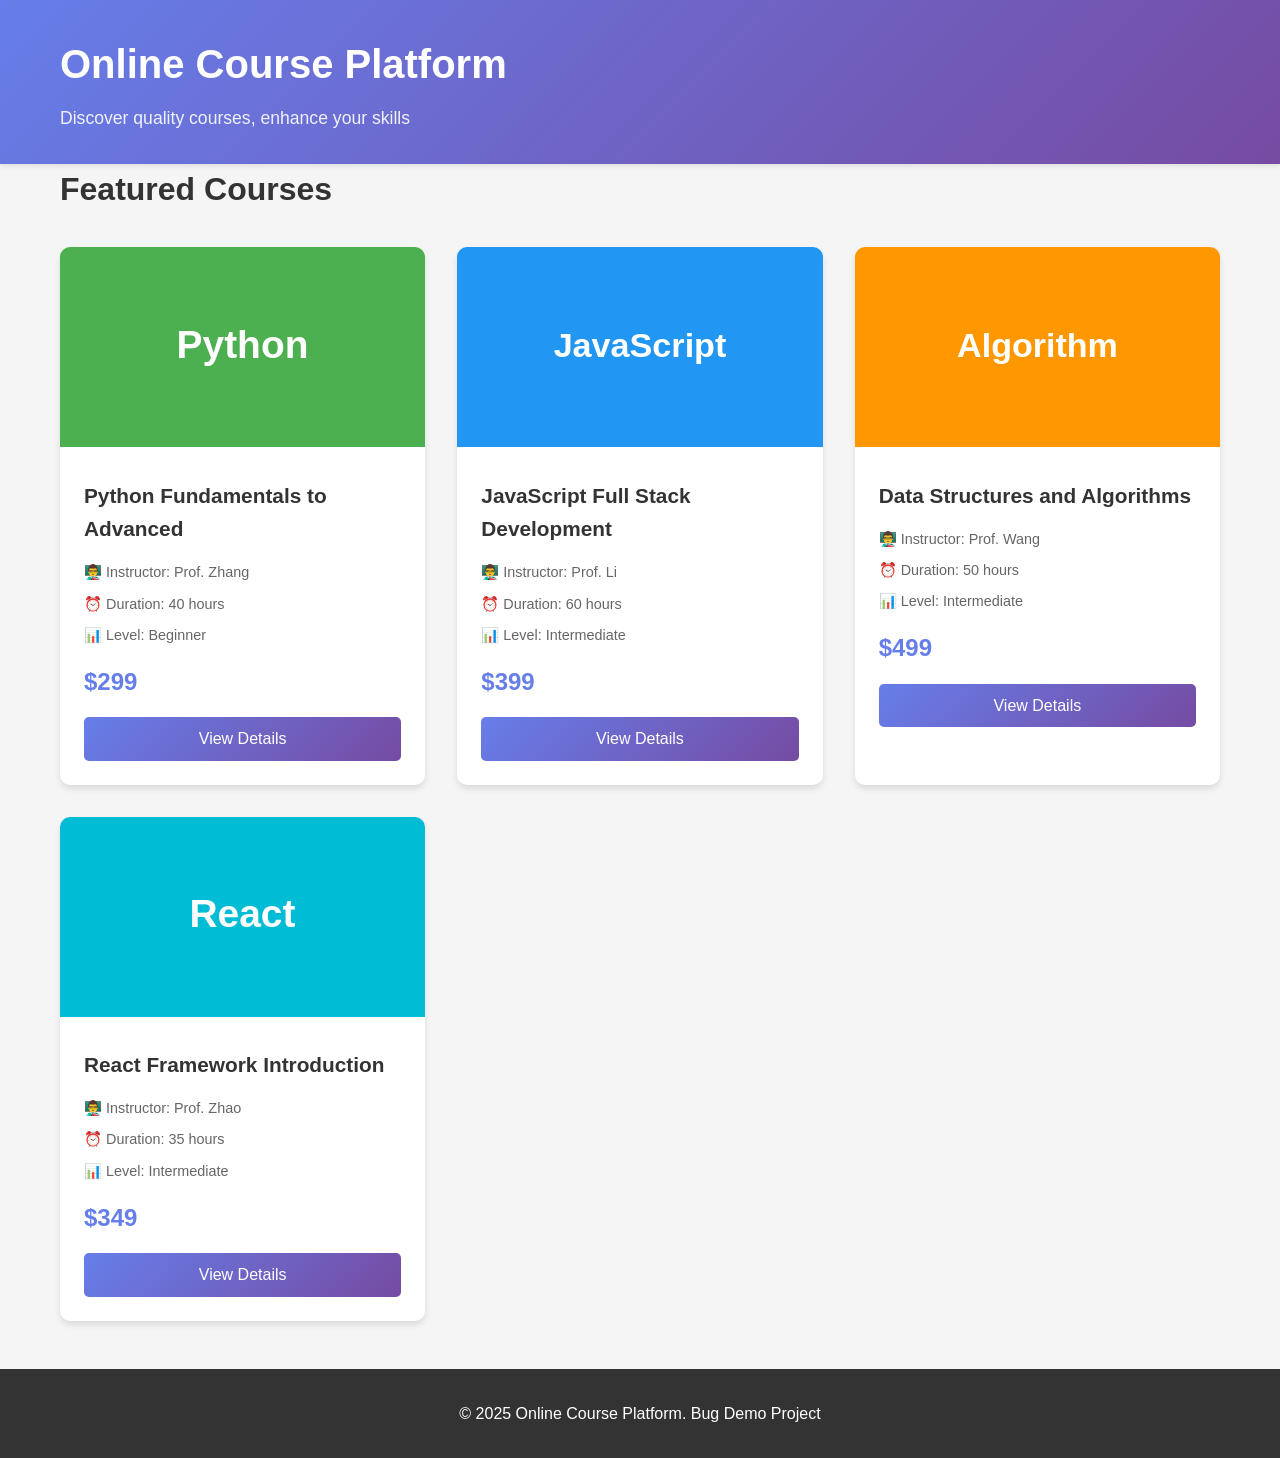
<file: issue_project/index.html>
<!DOCTYPE html>
<html lang="en">
<head>
    <meta charset="UTF-8">
    <meta name="viewport" content="width=device-width, initial-scale=1.0">
    <title>Online Course Platform - Bug Demo</title>
    <link rel="stylesheet" href="css/style.css">
</head>
<body>
    <header>
        <div class="container">
            <h1>Online Course Platform</h1>
            <p class="subtitle">Discover quality courses, enhance your skills</p>
        </div>
    </header>

    <main class="container">
        <section class="courses-section">
            <h2>Featured Courses</h2>
            <div id="courses-container" class="courses-grid">
                <!-- Course cards will be loaded dynamically via JavaScript -->
            </div>
        </section>

        <!-- NOTE: The element with id="course-detail-panel" is intentionally missing -->
        <!-- This will cause the page to crash when clicking "View Details" button -->
        
        <!-- The correct implementation would be to add this element, but we intentionally omit it to reproduce the bug:
        <div id="course-detail-panel" class="detail-panel hidden"></div>
        -->
    </main>

    <footer>
        <div class="container">
            <p>&copy; 2025 Online Course Platform. Bug Demo Project</p>
        </div>
    </footer>

    <script src="js/main.js"></script>
</body>
</html>
</file>
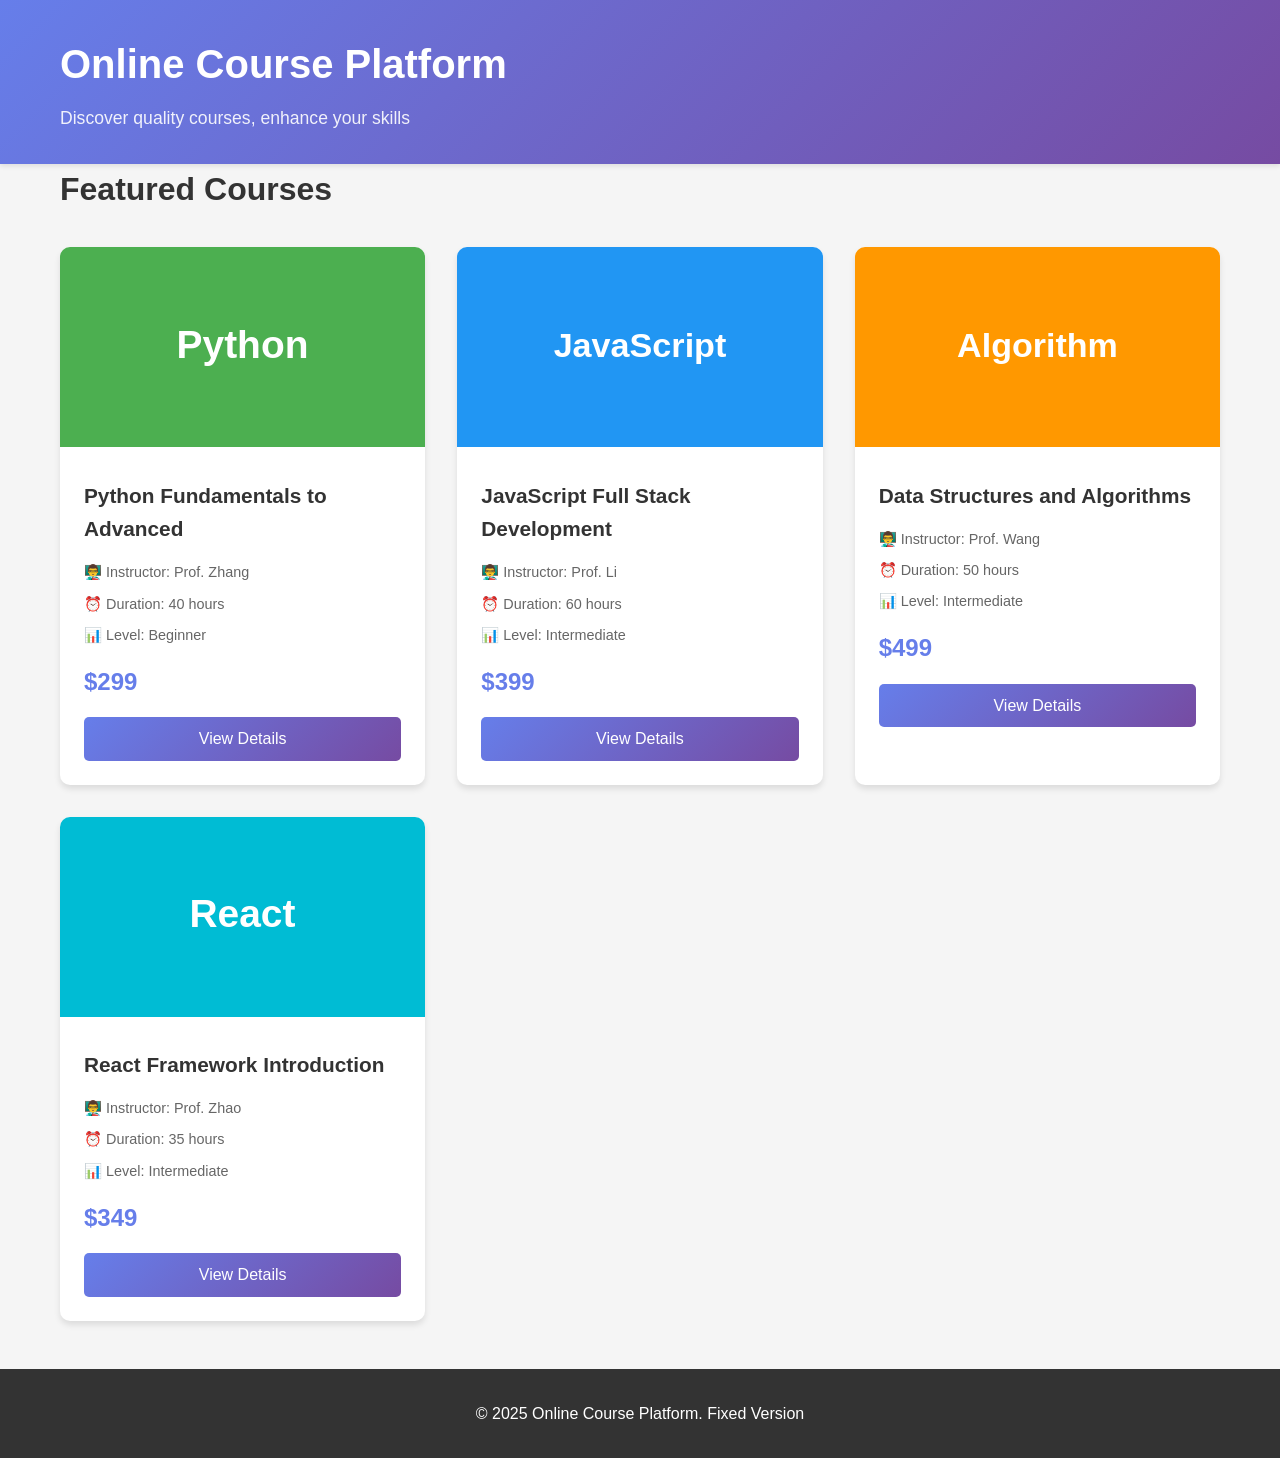
<file: Claude-haiku-4.5/issue_project_fixed/index.html>
<!DOCTYPE html>
<html lang="en">
<head>
    <meta charset="UTF-8">
    <meta name="viewport" content="width=device-width, initial-scale=1.0">
    <title>Online Course Platform - Fixed Version</title>
    <link rel="stylesheet" href="css/style.css">
</head>
<body>
    <header>
        <div class="container">
            <h1>Online Course Platform</h1>
            <p class="subtitle">Discover quality courses, enhance your skills</p>
        </div>
    </header>

    <main class="container">
        <section class="courses-section">
            <h2>Featured Courses</h2>
            <div id="courses-container" class="courses-grid">
                <!-- Course cards will be loaded dynamically via JavaScript -->
            </div>
        </section>

        <!-- FIX: Added the missing course-detail-panel element that was causing the crash -->
        <div id="course-detail-panel" class="detail-panel hidden">
            <div class="detail-content">
                <button class="btn-close" onclick="closeDetail()">&times;</button>
                <div id="detail-body"></div>
            </div>
        </div>
    </main>

    <footer>
        <div class="container">
            <p>&copy; 2025 Online Course Platform. Fixed Version</p>
        </div>
    </footer>

    <script src="js/main.js"></script>
</body>
</html>
</file>
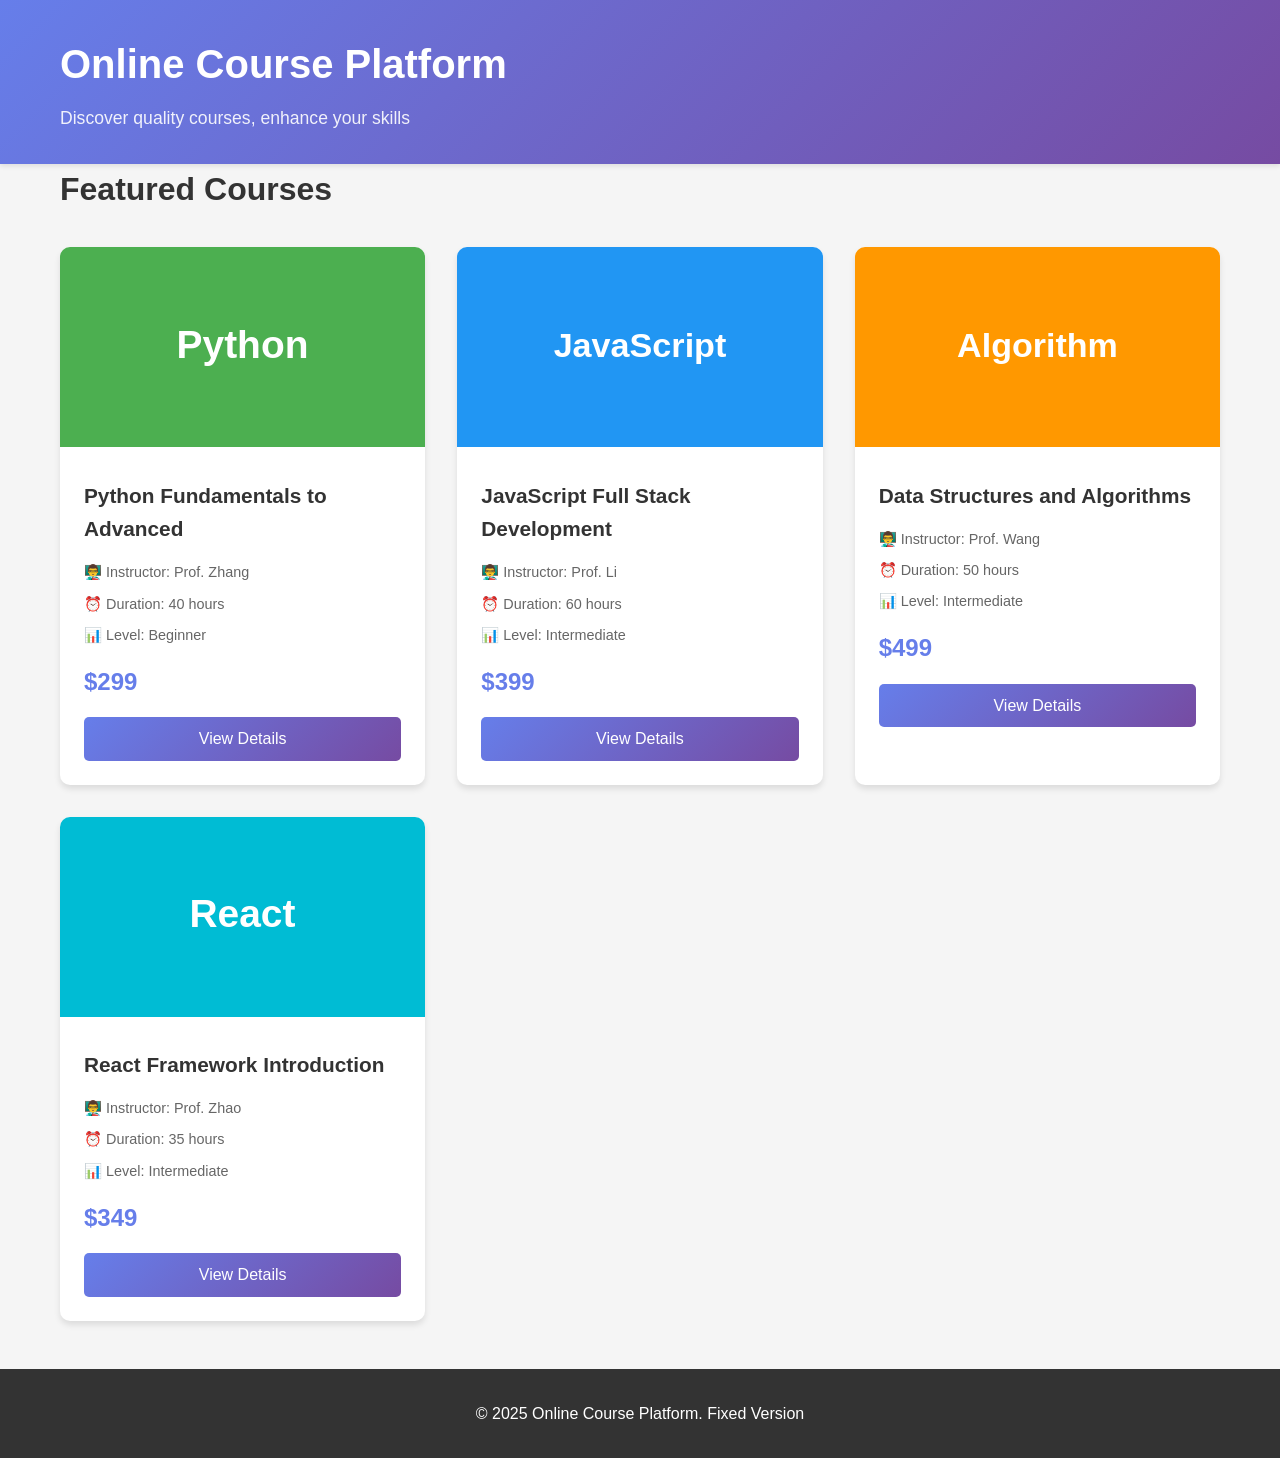
<file: grok-fast/issue_project_fixed/index.html>
<!DOCTYPE html>
<html lang="en">
<head>
    <meta charset="UTF-8">
    <meta name="viewport" content="width=device-width, initial-scale=1.0">
    <title>Online Course Platform - Fixed Version</title>
    <link rel="stylesheet" href="style.css">
</head>
<body>
    <header>
        <div class="container">
            <h1>Online Course Platform</h1>
            <p class="subtitle">Discover quality courses, enhance your skills</p>
        </div>
    </header>

    <main class="container">
        <section class="courses-section">
            <h2>Featured Courses</h2>
            <div id="courses-container" class="courses-grid">
                <!-- Course cards will be loaded dynamically via JavaScript -->
            </div>
        </section>

        <!-- Fixed: Added the missing detail panel element -->
        <div id="course-detail-panel" class="detail-panel hidden"></div>
    </main>

    <footer>
        <div class="container">
            <p>&copy; 2025 Online Course Platform. Fixed Version</p>
        </div>
    </footer>

    <script src="script.js"></script>
</body>
</html>
</file>
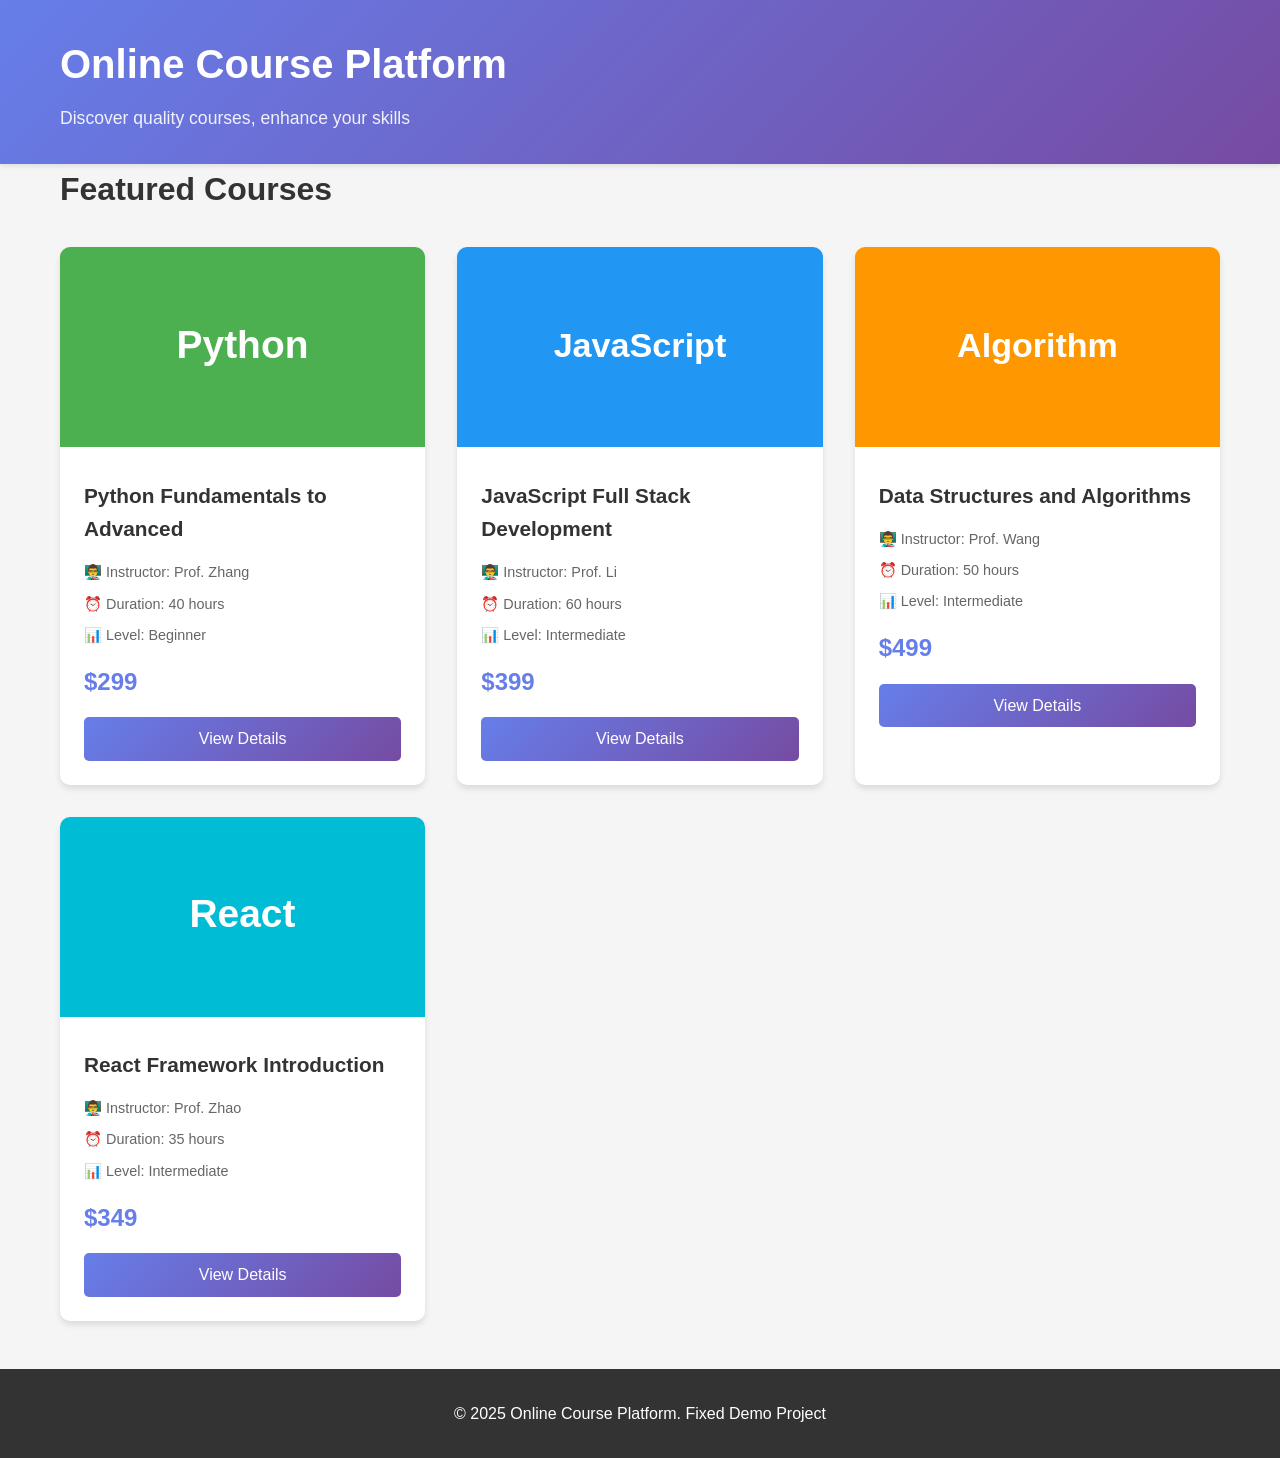
<file: oswe-mini-m22a5s330/issue_project_fixed/index.html>
<!DOCTYPE html>
<html lang="en">
<head>
    <meta charset="UTF-8">
    <meta name="viewport" content="width=device-width, initial-scale=1.0">
    <title>Online Course Platform - Fixed</title>
    <link rel="stylesheet" href="css/style.css">
</head>
<body>
    <header>
        <div class="container">
            <h1>Online Course Platform</h1>
            <p class="subtitle">Discover quality courses, enhance your skills</p>
        </div>
    </header>

    <main class="container">
        <section class="courses-section">
            <h2>Featured Courses</h2>
            <div id="courses-container" class="courses-grid">
                <!-- Course cards will be loaded dynamically via JavaScript -->
            </div>
        </section>

        <!-- Fixed: Add the missing detail panel element so "View Details" does not crash -->
        <div id="course-detail-panel" class="detail-panel hidden" role="dialog" aria-hidden="true"></div>
    </main>

    <footer>
        <div class="container">
            <p>&copy; 2025 Online Course Platform. Fixed Demo Project</p>
        </div>
    </footer>

    <script src="js/main.js"></script>
</body>
</html>
</file>
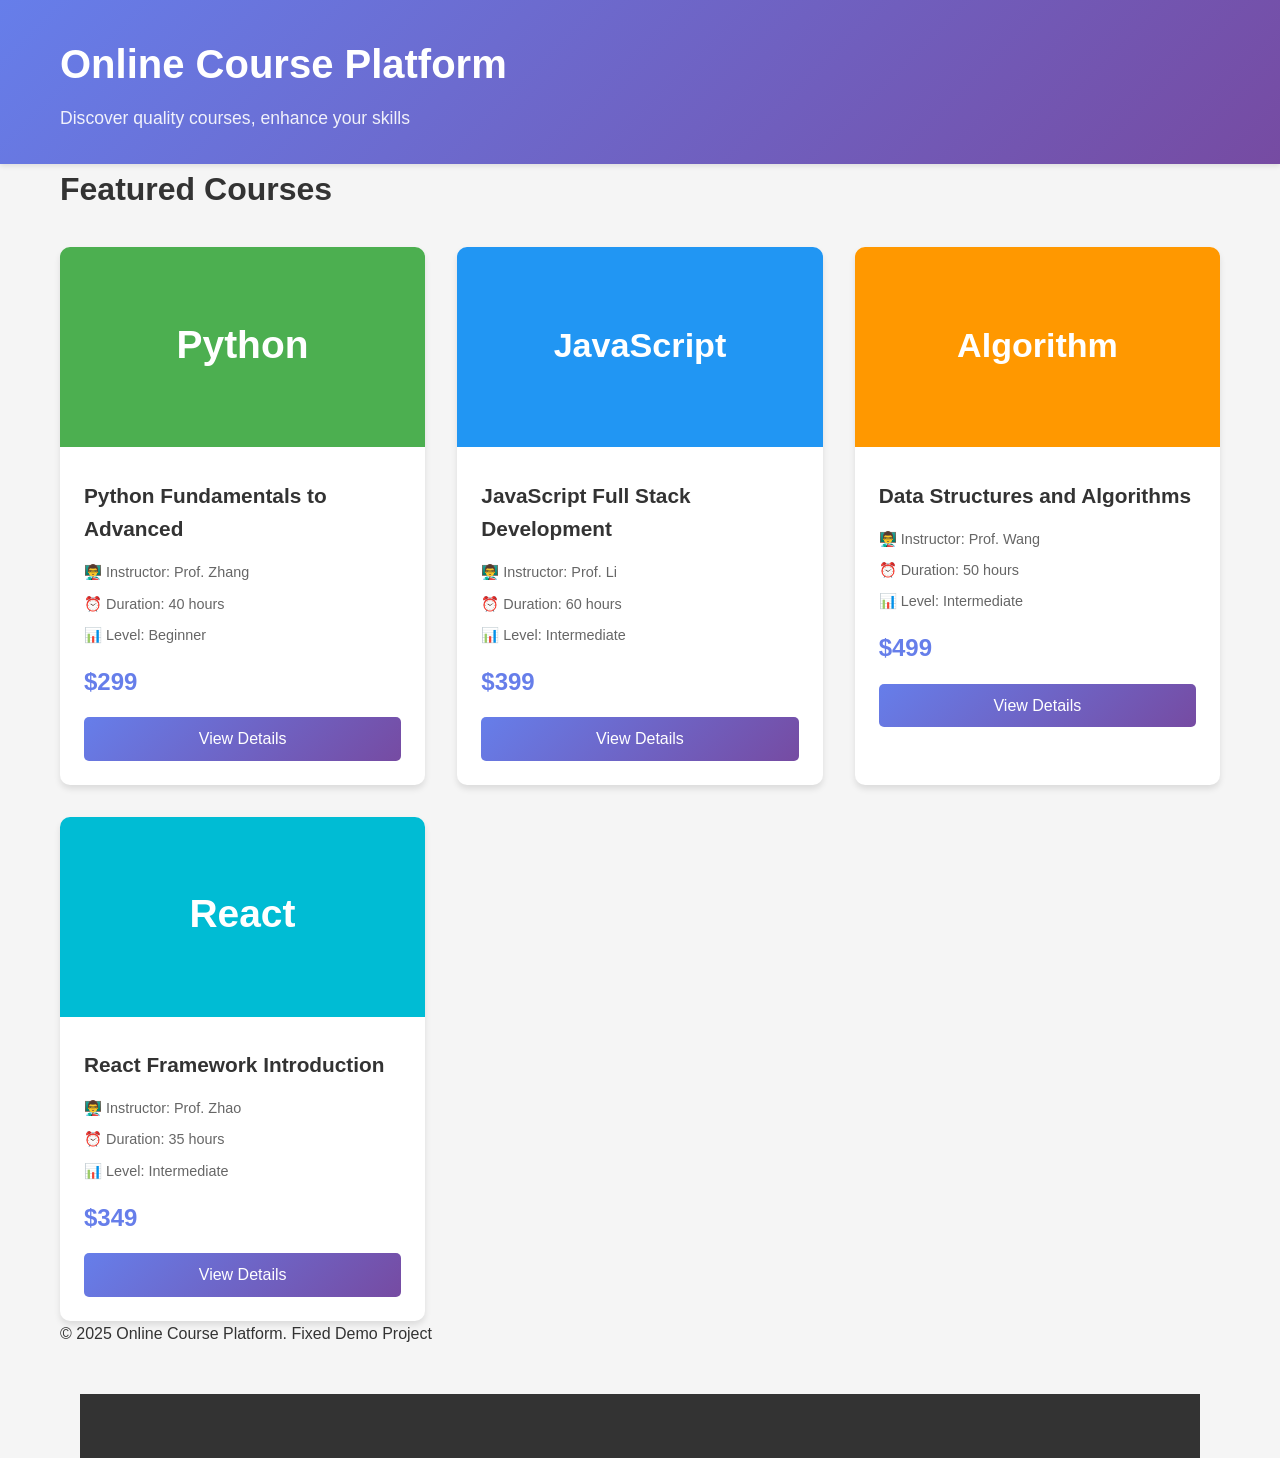
<file: oswe-mini-prime-new/issue_project_fixed/index.html>
<!DOCTYPE html>
<html lang="en">
<head>
    <meta charset="UTF-8">
    <meta name="viewport" content="width=device-width, initial-scale=1.0">
    <title>Online Course Platform - Fixed</title>
    <link rel="stylesheet" href="style.css">
</head>
<body>
    <header>
        <div class="container">
            <h1>Online Course Platform</h1>
            <p class="subtitle">Discover quality courses, enhance your skills</p>
        </div>
    </header>

    <main class="container">
        <section class="courses-section">
            <h2>Featured Courses</h2>
            <div id="courses-container" class="courses-grid">




















</html></body>    <script src="script.js"></script>    </footer>        </div>            <p>&copy; 2025 Online Course Platform. Fixed Demo Project</p>        <div class="container">    <footer>    </main>        <div id="detail-overlay" class="detail-overlay hidden"></div>        <!-- Add overlay to dim background when details are shown -->        </div>            <!-- Content will be rendered dynamically -->        <div id="course-detail-panel" class="detail-panel hidden" role="dialog" aria-modal="true" aria-hidden="true">        <!-- Fixed: Add the missing detail panel element so JavaScript can safely show details -->        </section>            </div>                <!-- Course cards will be loaded dynamically via JavaScript -->
</file>
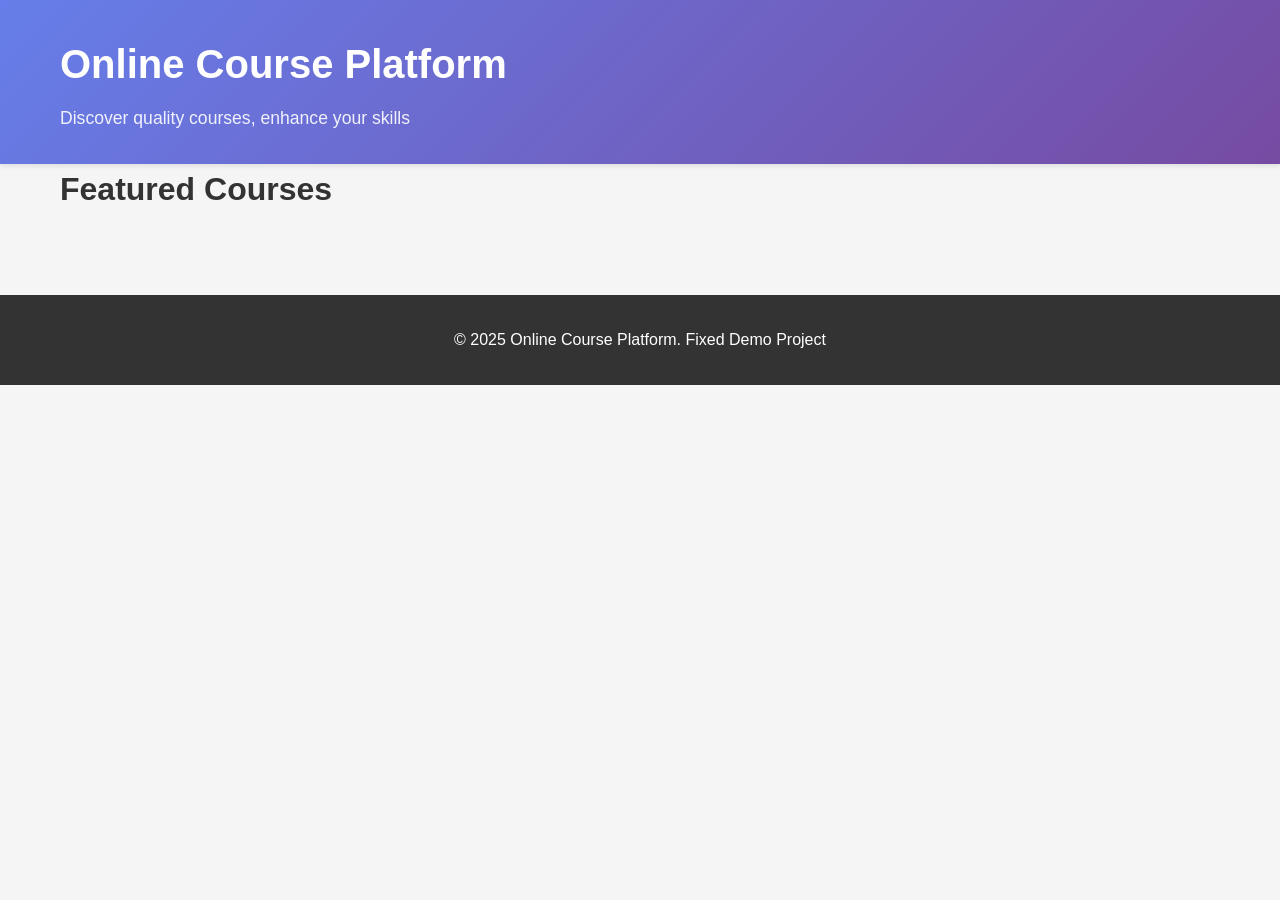
<file: oswe-mini-uiberry-1211/issue_project_fixed/index.html>
<!DOCTYPE html>
<html lang="en">
<head>
    <meta charset="UTF-8">
    <meta name="viewport" content="width=device-width, initial-scale=1.0">
    <title>Online Course Platform - Fixed Version</title>
    <link rel="stylesheet" href="css/style.css">
</head>
<body>
    <header>
        <div class="container">
            <h1>Online Course Platform</h1>
            <p class="subtitle">Discover quality courses, enhance your skills</p>
        </div>
    </header>

    <main class="container">
        <section class="courses-section">
            <h2>Featured Courses</h2>
            <div id="courses-container" class="courses-grid">
                <!-- Course cards will be loaded dynamically via JavaScript -->
            </div>
        </section>

        <!-- Fixed: Add the missing detail panel so showCourseDetail can render into it -->
        <div id="course-detail-panel" class="detail-panel hidden" role="dialog" aria-modal="true" aria-labelledby="detail-title">
            <!-- Content is injected by JavaScript -->
        </div>
    </main>

    <footer>
        <div class="container">
            <p>&copy; 2025 Online Course Platform. Fixed Demo Project</p>
        </div>
    </footer>

    <script src="js/main.js"></script>
</body>
</html>
</file>
<file: issue_project/css/style.css>
/* 全局样式 */
* {
    margin: 0;
    padding: 0;
    box-sizing: border-box;
}

body {
    font-family: 'Segoe UI', Tahoma, Geneva, Verdana, sans-serif;
    line-height: 1.6;
    color: #333;
    background-color: #f5f5f5;
}

.container {
    max-width: 1200px;
    margin: 0 auto;
    padding: 0 20px;
}

/* 头部样式 */
header {
    background: linear-gradient(135deg, #667eea 0%, #764ba2 100%);
    color: white;
    padding: 2rem 0;
    box-shadow: 0 2px 5px rgba(0,0,0,0.1);
}

header h1 {
    font-size: 2.5rem;
    margin-bottom: 0.5rem;
}

.subtitle {
    font-size: 1.1rem;
    opacity: 0.9;
}

/* 主内容区域 */
main {
    padding: 3rem 0;
}

.courses-section h2 {
    font-size: 2rem;
    margin-bottom: 2rem;
    color: #333;
}

/* 课程网格 */
.courses-grid {
    display: grid;
    grid-template-columns: repeat(auto-fill, minmax(280px, 1fr));
    gap: 2rem;
}

/* 课程卡片样式 */
.course-card {
    background: white;
    border-radius: 10px;
    overflow: hidden;
    box-shadow: 0 4px 6px rgba(0,0,0,0.1);
    transition: transform 0.3s ease, box-shadow 0.3s ease;
}

.course-card:hover {
    transform: translateY(-5px);
    box-shadow: 0 6px 12px rgba(0,0,0,0.15);
}

.course-image {
    width: 100%;
    height: 200px;
    object-fit: cover;
}

.course-content {
    padding: 1.5rem;
}

.course-title {
    font-size: 1.3rem;
    margin-bottom: 0.5rem;
    color: #333;
    font-weight: 600;
}

.course-info {
    display: flex;
    flex-direction: column;
    gap: 0.5rem;
    margin: 1rem 0;
    color: #666;
    font-size: 0.9rem;
}

.course-info-item {
    display: flex;
    align-items: center;
}

.course-price {
    font-size: 1.5rem;
    font-weight: bold;
    color: #667eea;
    margin: 1rem 0;
}

/* 按钮样式 */
.btn-detail {
    width: 100%;
    padding: 0.8rem;
    background: linear-gradient(135deg, #667eea 0%, #764ba2 100%);
    color: white;
    border: none;
    border-radius: 5px;
    font-size: 1rem;
    cursor: pointer;
    transition: opacity 0.3s ease;
}

.btn-detail:hover {
    opacity: 0.9;
}

/* 详情面板样式（虽然HTML中没有这个元素） */
.detail-panel {
    position: fixed;
    top: 50%;
    left: 50%;
    transform: translate(-50%, -50%);
    background: white;
    padding: 2rem;
    border-radius: 10px;
    box-shadow: 0 10px 30px rgba(0,0,0,0.3);
    z-index: 1000;
    max-width: 600px;
    width: 90%;
}

.hidden {
    display: none;
}

/* 页脚样式 */
footer {
    background: #333;
    color: white;
    text-align: center;
    padding: 2rem 0;
    margin-top: 3rem;
}

footer p {
    margin: 0;
}

/* 加载动画 */
.loading {
    text-align: center;
    padding: 2rem;
    font-size: 1.2rem;
    color: #667eea;
}
</file>
<file: Claude-haiku-4.5/issue_project_fixed/css/style.css>
/* Global Styles */
* {
    margin: 0;
    padding: 0;
    box-sizing: border-box;
}

body {
    font-family: 'Segoe UI', Tahoma, Geneva, Verdana, sans-serif;
    line-height: 1.6;
    color: #333;
    background-color: #f5f5f5;
}

.container {
    max-width: 1200px;
    margin: 0 auto;
    padding: 0 20px;
}

/* Header Styles */
header {
    background: linear-gradient(135deg, #667eea 0%, #764ba2 100%);
    color: white;
    padding: 2rem 0;
    box-shadow: 0 2px 5px rgba(0,0,0,0.1);
}

header h1 {
    font-size: 2.5rem;
    margin-bottom: 0.5rem;
}

.subtitle {
    font-size: 1.1rem;
    opacity: 0.9;
}

/* Main Content Area */
main {
    padding: 3rem 0;
    position: relative;
}

.courses-section h2 {
    font-size: 2rem;
    margin-bottom: 2rem;
    color: #333;
}

/* Courses Grid */
.courses-grid {
    display: grid;
    grid-template-columns: repeat(auto-fill, minmax(280px, 1fr));
    gap: 2rem;
}

/* Course Card Styles */
.course-card {
    background: white;
    border-radius: 10px;
    overflow: hidden;
    box-shadow: 0 4px 6px rgba(0,0,0,0.1);
    transition: transform 0.3s ease, box-shadow 0.3s ease;
}

.course-card:hover {
    transform: translateY(-5px);
    box-shadow: 0 6px 12px rgba(0,0,0,0.15);
}

.course-image {
    width: 100%;
    height: 200px;
    object-fit: cover;
}

.course-content {
    padding: 1.5rem;
}

.course-title {
    font-size: 1.3rem;
    margin-bottom: 0.5rem;
    color: #333;
    font-weight: 600;
}

.course-info {
    display: flex;
    flex-direction: column;
    gap: 0.5rem;
    margin: 1rem 0;
    color: #666;
    font-size: 0.9rem;
}

.course-info-item {
    display: flex;
    align-items: center;
}

.course-price {
    font-size: 1.5rem;
    font-weight: bold;
    color: #667eea;
    margin: 1rem 0;
}

/* Button Styles */
.btn-detail {
    width: 100%;
    padding: 0.8rem;
    background: linear-gradient(135deg, #667eea 0%, #764ba2 100%);
    color: white;
    border: none;
    border-radius: 5px;
    font-size: 1rem;
    cursor: pointer;
    transition: opacity 0.3s ease;
}

.btn-detail:hover {
    opacity: 0.9;
}

.btn-enroll {
    width: 100%;
    padding: 1rem;
    background: linear-gradient(135deg, #667eea 0%, #764ba2 100%);
    color: white;
    border: none;
    border-radius: 5px;
    font-size: 1.1rem;
    font-weight: 600;
    cursor: pointer;
    transition: opacity 0.3s ease;
    margin-top: 1rem;
}

.btn-enroll:hover {
    opacity: 0.9;
}

.btn-close {
    position: absolute;
    top: 1rem;
    right: 1rem;
    width: 30px;
    height: 30px;
    background: none;
    border: none;
    font-size: 2rem;
    cursor: pointer;
    color: #999;
    transition: color 0.3s ease;
}

.btn-close:hover {
    color: #333;
}

/* Detail Panel Styles - FIXED: Now properly styled */
.detail-panel {
    position: fixed;
    top: 0;
    left: 0;
    right: 0;
    bottom: 0;
    background: rgba(0, 0, 0, 0.5);
    display: flex;
    align-items: center;
    justify-content: center;
    z-index: 1000;
    padding: 20px;
}

.detail-panel.hidden {
    display: none;
}

.detail-content {
    background: white;
    border-radius: 10px;
    max-width: 600px;
    width: 100%;
    max-height: 90vh;
    overflow-y: auto;
    padding: 2rem;
    position: relative;
    box-shadow: 0 10px 40px rgba(0,0,0,0.3);
}

.detail-image {
    width: 100%;
    height: 300px;
    object-fit: cover;
    border-radius: 8px;
    margin-bottom: 1.5rem;
}

.detail-info {
    margin: 1.5rem 0;
    padding: 1rem;
    background: #f9f9f9;
    border-radius: 8px;
}

.detail-info p {
    margin: 0.5rem 0;
    font-size: 0.95rem;
}

.detail-info strong {
    color: #667eea;
}

.detail-description {
    margin: 1.5rem 0;
}

.detail-description h3 {
    color: #667eea;
    margin-bottom: 0.8rem;
    font-size: 1.2rem;
}

.detail-description p {
    color: #555;
    line-height: 1.8;
}

.hidden {
    display: none;
}

/* Footer Styles */
footer {
    background: #333;
    color: white;
    text-align: center;
    padding: 2rem 0;
    margin-top: 3rem;
}

footer p {
    margin: 0;
}

/* Loading Animation */
.loading {
    text-align: center;
    padding: 2rem;
    font-size: 1.2rem;
    color: #667eea;
}

/* Responsive Design */
@media (max-width: 768px) {
    header h1 {
        font-size: 2rem;
    }
    
    .courses-grid {
        grid-template-columns: repeat(auto-fill, minmax(200px, 1fr));
        gap: 1rem;
    }
    
    .detail-content {
        padding: 1.5rem;
    }
}
</file>
<file: grok-fast/issue_project_fixed/style.css>
/* 全局样式 */
* {
    margin: 0;
    padding: 0;
    box-sizing: border-box;
}

body {
    font-family: 'Segoe UI', Tahoma, Geneva, Verdana, sans-serif;
    line-height: 1.6;
    color: #333;
    background-color: #f5f5f5;
}

.container {
    max-width: 1200px;
    margin: 0 auto;
    padding: 0 20px;
}

/* 头部样式 */
header {
    background: linear-gradient(135deg, #667eea 0%, #764ba2 100%);
    color: white;
    padding: 2rem 0;
    box-shadow: 0 2px 5px rgba(0,0,0,0.1);
}

header h1 {
    font-size: 2.5rem;
    margin-bottom: 0.5rem;
}

.subtitle {
    font-size: 1.1rem;
    opacity: 0.9;
}

/* 主内容区域 */
main {
    padding: 3rem 0;
}

.courses-section h2 {
    font-size: 2rem;
    margin-bottom: 2rem;
    color: #333;
}

/* 课程网格 */
.courses-grid {
    display: grid;
    grid-template-columns: repeat(auto-fill, minmax(280px, 1fr));
    gap: 2rem;
}

/* 课程卡片样式 */
.course-card {
    background: white;
    border-radius: 10px;
    overflow: hidden;
    box-shadow: 0 4px 6px rgba(0,0,0,0.1);
    transition: transform 0.3s ease, box-shadow 0.3s ease;
}

.course-card:hover {
    transform: translateY(-5px);
    box-shadow: 0 6px 12px rgba(0,0,0,0.15);
}

.course-image {
    width: 100%;
    height: 200px;
    object-fit: cover;
}

.course-content {
    padding: 1.5rem;
}

.course-title {
    font-size: 1.3rem;
    margin-bottom: 0.5rem;
    color: #333;
    font-weight: 600;
}

.course-info {
    display: flex;
    flex-direction: column;
    gap: 0.5rem;
    margin: 1rem 0;
    color: #666;
    font-size: 0.9rem;
}

.course-info-item {
    display: flex;
    align-items: center;
}

.course-price {
    font-size: 1.5rem;
    font-weight: bold;
    color: #667eea;
    margin: 1rem 0;
}

/* 按钮样式 */
.btn-detail {
    width: 100%;
    padding: 0.8rem;
    background: linear-gradient(135deg, #667eea 0%, #764ba2 100%);
    color: white;
    border: none;
    border-radius: 5px;
    font-size: 1rem;
    cursor: pointer;
    transition: opacity 0.3s ease;
}

.btn-detail:hover {
    opacity: 0.9;
}

/* 详情面板样式 */
.detail-panel {
    position: fixed;
    top: 50%;
    left: 50%;
    transform: translate(-50%, -50%);
    background: white;
    padding: 2rem;
    border-radius: 10px;
    box-shadow: 0 10px 30px rgba(0,0,0,0.3);
    z-index: 1000;
    max-width: 600px;
    width: 90%;
}

.hidden {
    display: none;
}

/* 页脚样式 */
footer {
    background: #333;
    color: white;
    text-align: center;
    padding: 2rem 0;
    margin-top: 3rem;
}

footer p {
    margin: 0;
}

/* 加载动画 */
.loading {
    text-align: center;
    padding: 2rem;
    font-size: 1.2rem;
    color: #667eea;
}
</file>
<file: oswe-mini-m22a5s330/issue_project_fixed/css/style.css>
/* 全局样式 */
* {
    margin: 0;
    padding: 0;
    box-sizing: border-box;
}

body {
    font-family: 'Segoe UI', Tahoma, Geneva, Verdana, sans-serif;
    line-height: 1.6;
    color: #333;
    background-color: #f5f5f5;
}

.container {
    max-width: 1200px;
    margin: 0 auto;
    padding: 0 20px;
}

/* 头部样式 */
header {
    background: linear-gradient(135deg, #667eea 0%, #764ba2 100%);
    color: white;
    padding: 2rem 0;
    box-shadow: 0 2px 5px rgba(0,0,0,0.1);
}

header h1 {
    font-size: 2.5rem;
    margin-bottom: 0.5rem;
}

.subtitle {
    font-size: 1.1rem;
    opacity: 0.9;
}

/* 主内容区域 */
main {
    padding: 3rem 0;
}

.courses-section h2 {
    font-size: 2rem;
    margin-bottom: 2rem;
    color: #333;
}

/* 课程网格 */
.courses-grid {
    display: grid;
    grid-template-columns: repeat(auto-fill, minmax(280px, 1fr));
    gap: 2rem;
}

/* 课程卡片样式 */
.course-card {
    background: white;
    border-radius: 10px;
    overflow: hidden;
    box-shadow: 0 4px 6px rgba(0,0,0,0.1);
    transition: transform 0.3s ease, box-shadow 0.3s ease;
}

.course-card:hover {
    transform: translateY(-5px);
    box-shadow: 0 6px 12px rgba(0,0,0,0.15);
}

.course-image {
    width: 100%;
    height: 200px;
    object-fit: cover;
}

.course-content {
    padding: 1.5rem;
}

.course-title {
    font-size: 1.3rem;
    margin-bottom: 0.5rem;
    color: #333;
    font-weight: 600;
}

.course-info {
    display: flex;
    flex-direction: column;
    gap: 0.5rem;
    margin: 1rem 0;
    color: #666;
    font-size: 0.9rem;
}

.course-info-item {
    display: flex;
    align-items: center;
}

.course-price {
    font-size: 1.5rem;
    font-weight: bold;
    color: #667eea;
    margin: 1rem 0;
}

/* 按钮样式 */
.btn-detail {
    width: 100%;
    padding: 0.8rem;
    background: linear-gradient(135deg, #667eea 0%, #764ba2 100%);
    color: white;
    border: none;
    border-radius: 5px;
    font-size: 1rem;
    cursor: pointer;
    transition: opacity 0.3s ease;
}

.btn-detail:hover {
    opacity: 0.9;
}

/* 详情面板样式 */
.detail-panel {
    position: fixed;
    top: 50%;
    left: 50%;
    transform: translate(-50%, -50%);
    background: white;
    padding: 2rem;
    border-radius: 10px;
    box-shadow: 0 10px 30px rgba(0,0,0,0.3);
    z-index: 1000;
    max-width: 600px;
    width: 90%;
}

.detail-panel .detail-header {
    display: flex;
    justify-content: space-between;
    align-items: center;
    margin-bottom: 1rem;
}

.detail-panel .detail-image {
    width: 100%;
    height: 200px;
    object-fit: cover;
    border-radius: 6px;
    margin-bottom: 1rem;
}

.detail-panel .close-btn {
    padding: 0.5rem 0.8rem;
    background: #eee;
    border: none;
    border-radius: 6px;
    cursor: pointer;
}

.hidden {
    display: none;
}

/* 页脚样式 */
footer {
    background: #333;
    color: white;
    text-align: center;
    padding: 2rem 0;
    margin-top: 3rem;
}

footer p {
    margin: 0;
}

/* 加载动画 */
.loading {
    text-align: center;
    padding: 2rem;
    font-size: 1.2rem;
    color: #667eea;
}
</file>
<file: oswe-mini-prime-new/issue_project_fixed/style.css>
/* Copied and slightly extended from original project */
* {
    margin: 0;
    padding: 0;
    box-sizing: border-box;
}

body {
    font-family: 'Segoe UI', Tahoma, Geneva, Verdana, sans-serif;
    line-height: 1.6;
    color: #333;
    background-color: #f5f5f5;
}

.container {
    max-width: 1200px;
    margin: 0 auto;
    padding: 0 20px;
}

header {
    background: linear-gradient(135deg, #667eea 0%, #764ba2 100%);
    color: white;
    padding: 2rem 0;
    box-shadow: 0 2px 5px rgba(0,0,0,0.1);
}

header h1 {
    font-size: 2.5rem;
    margin-bottom: 0.5rem;
}

.subtitle {
    font-size: 1.1rem;
    opacity: 0.9;
}

main {
    padding: 3rem 0;
}

.courses-section h2 {
    font-size: 2rem;
    margin-bottom: 2rem;
    color: #333;
}

.courses-grid {
    display: grid;
    grid-template-columns: repeat(auto-fill, minmax(280px, 1fr));
    gap: 2rem;
}

.course-card {
    background: white;
    border-radius: 10px;
    overflow: hidden;
    box-shadow: 0 4px 6px rgba(0,0,0,0.1);
    transition: transform 0.3s ease, box-shadow 0.3s ease;
}

.course-card:hover {
    transform: translateY(-5px);
    box-shadow: 0 6px 12px rgba(0,0,0,0.15);
}

.course-image {
    width: 100%;
    height: 200px;
    object-fit: cover;
}

.course-content {
    padding: 1.5rem;
}

.course-title {
    font-size: 1.3rem;
    margin-bottom: 0.5rem;
    color: #333;
    font-weight: 600;
}

.course-info {
    display: flex;
    flex-direction: column;
    gap: 0.5rem;
    margin: 1rem 0;
    color: #666;
    font-size: 0.9rem;
}

.course-info-item {
    display: flex;
    align-items: center;
}

.course-price {
    font-size: 1.5rem;
    font-weight: bold;
    color: #667eea;
    margin: 1rem 0;
}

.btn-detail {
    width: 100%;
    padding: 0.8rem;
    background: linear-gradient(135deg, #667eea 0%, #764ba2 100%);
    color: white;
    border: none;
    border-radius: 5px;
    font-size: 1rem;
    cursor: pointer;
    transition: opacity 0.3s ease;
}

.btn-detail:hover {
    opacity: 0.9;
}

.detail-panel {
    position: fixed;
    top: 50%;
    left: 50%;
    transform: translate(-50%, -50%);
    background: white;
    padding: 2rem;
    border-radius: 10px;
    box-shadow: 0 10px 30px rgba(0,0,0,0.3);
    z-index: 1001;
    max-width: 600px;
    width: 90%;
    transition: opacity 0.2s ease;
}

.detail-overlay {
    position: fixed;
    top: 0;
    left: 0;
    right: 0;
    bottom: 0;
    background: rgba(0,0,0,0.4);
    z-index: 1000;
}

.hidden {
    display: none;
}

.detail-close {
    display: inline-block;
    margin-top: 1rem;
    padding: 0.6rem 1rem;
    background: #e0e0e0;
    border: none;
    border-radius: 6px;
    cursor: pointer;
}

footer {
    background: #333;
    color: white;
    text-align: center;
    padding: 2rem 0;
    margin-top: 3rem;
}

footer p {
    margin: 0;
}

.loading {
    text-align: center;
    padding: 2rem;
    font-size: 1.2rem;
    color: #667eea;
}
</file>
<file: oswe-mini-uiberry-1211/issue_project_fixed/css/style.css>
/* 全局样式 */
* {
    margin: 0;
    padding: 0;
    box-sizing: border-box;
}

body {
    font-family: 'Segoe UI', Tahoma, Geneva, Verdana, sans-serif;
    line-height: 1.6;
    color: #333;
    background-color: #f5f5f5;
}

.container {
    max-width: 1200px;
    margin: 0 auto;
    padding: 0 20px;
}

/* 头部样式 */
header {
    background: linear-gradient(135deg, #667eea 0%, #764ba2 100%);
    color: white;
    padding: 2rem 0;
    box-shadow: 0 2px 5px rgba(0,0,0,0.1);
}

header h1 {
    font-size: 2.5rem;
    margin-bottom: 0.5rem;
}

.subtitle {
    font-size: 1.1rem;
    opacity: 0.9;
}

/* 主内容区域 */
main {
    padding: 3rem 0;
}

.courses-section h2 {
    font-size: 2rem;
    margin-bottom: 2rem;
    color: #333;
}

/* 课程网格 */
.courses-grid {
    display: grid;
    grid-template-columns: repeat(auto-fill, minmax(280px, 1fr));
    gap: 2rem;
}

/* 课程卡片样式 */
.course-card {
    background: white;
    border-radius: 10px;
    overflow: hidden;
    box-shadow: 0 4px 6px rgba(0,0,0,0.1);
    transition: transform 0.3s ease, box-shadow 0.3s ease;
}

.course-card:hover {
    transform: translateY(-5px);
    box-shadow: 0 6px 12px rgba(0,0,0,0.15);
}

.course-image {
    width: 100%;
    height: 200px;
    object-fit: cover;
}

.course-content {
    padding: 1.5rem;
}

.course-title {
    font-size: 1.3rem;
    margin-bottom: 0.5rem;
    color: #333;
    font-weight: 600;
}

.course-info {
    display: flex;
    flex-direction: column;
    gap: 0.5rem;
    margin: 1rem 0;
    color: #666;
    font-size: 0.9rem;
}

.course-info-item {
    display: flex;
    align-items: center;
}

.course-price {
    font-size: 1.5rem;
    font-weight: bold;
    color: #667eea;
    margin: 1rem 0;
}

/* 按钮样式 */
.btn-detail {
    width: 100%;
    padding: 0.8rem;
    background: linear-gradient(135deg, #667eea 0%, #764ba2 100%);
    color: white;
    border: none;
    border-radius: 5px;
    font-size: 1rem;
    cursor: pointer;
    transition: opacity 0.3s ease;
}

.btn-detail:hover {
    opacity: 0.9;
}

/* 详情面板样式 */
.detail-panel {
    position: fixed;
    top: 50%;
    left: 50%;
    transform: translate(-50%, -50%);
    background: white;
    padding: 2rem;
    border-radius: 10px;
    box-shadow: 0 10px 30px rgba(0,0,0,0.3);
    z-index: 1000;
    max-width: 600px;
    width: 90%;
}

/* A subtle overlay so the dialog stands out */
.detail-panel::before {
    content: "";
    position: fixed;
    top: 0;
    left: 0;
    width: 100vw;
    height: 100vh;
    background: rgba(0,0,0,0.35);
    z-index: -1;
    border-radius: 0;
}

.hidden {
    display: none;
}

.detail-close {
    display: inline-block;
    margin-top: 1rem;
    padding: 0.6rem 0.9rem;
    background: #f5f5f5;
    border: 1px solid #ddd;
    color: #333;
    border-radius: 6px;
    cursor: pointer;
}

/* 页脚样式 */
footer {
    background: #333;
    color: white;
    text-align: center;
    padding: 2rem 0;
    margin-top: 3rem;
}

footer p {
    margin: 0;
}

/* 加载动画 */
.loading {
    text-align: center;
    padding: 2rem;
    font-size: 1.2rem;
    color: #667eea;
}
</file>
